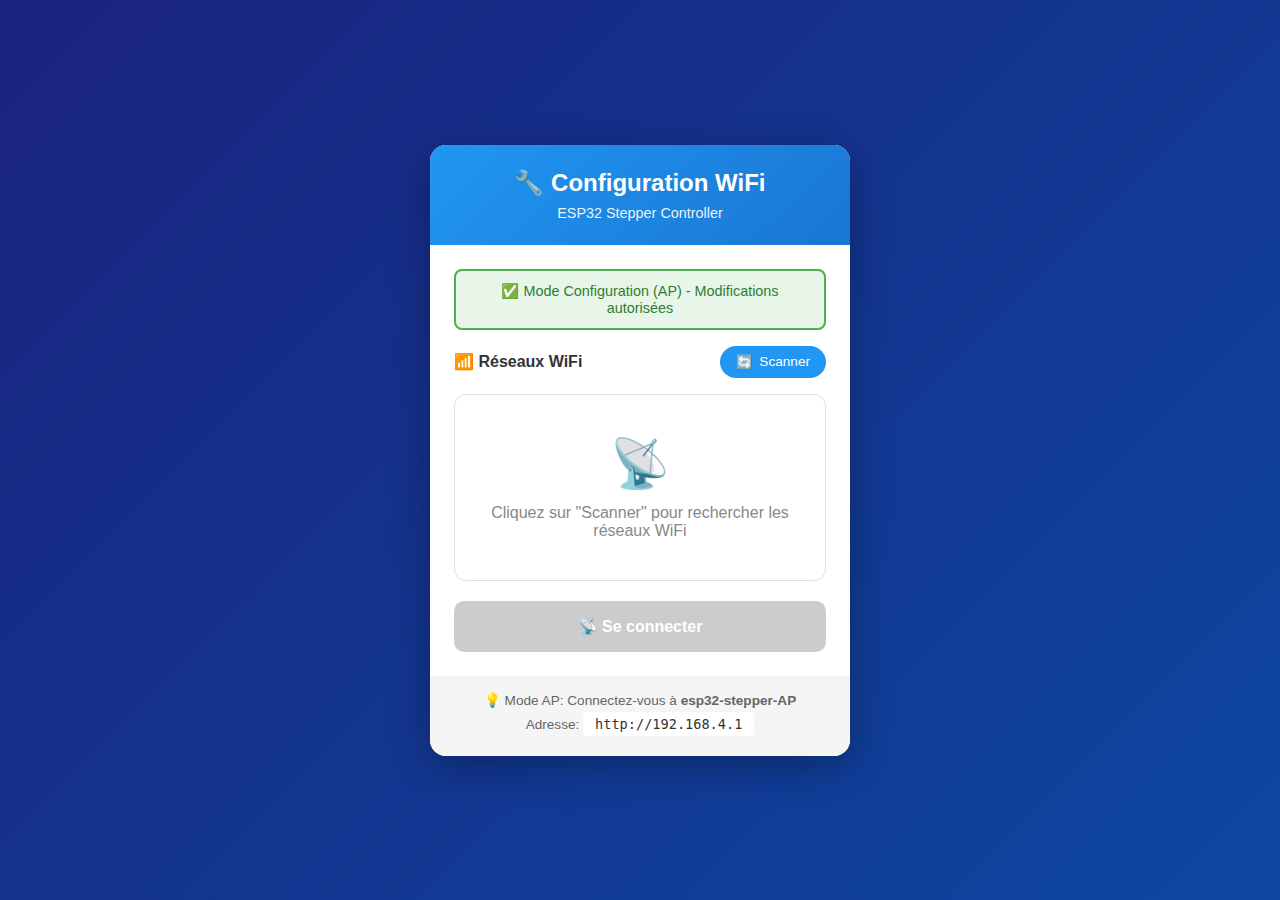
<file: data/setup.html>
<!DOCTYPE html>
<html lang="fr">
<head>
  <meta charset="UTF-8">
  <meta name="viewport" content="width=device-width, initial-scale=1.0">
  <title>Configuration WiFi - ESP32 Stepper</title>
  <style>
    * { margin: 0; padding: 0; box-sizing: border-box; }
    
    body {
      font-family: -apple-system, BlinkMacSystemFont, 'Segoe UI', Roboto, sans-serif;
      background: linear-gradient(135deg, #1a237e 0%, #0d47a1 100%);
      min-height: 100vh;
      display: flex;
      align-items: center;
      justify-content: center;
      padding: 20px;
    }
    
    .container {
      background: white;
      border-radius: 16px;
      box-shadow: 0 10px 40px rgba(0,0,0,0.3);
      max-width: 420px;
      width: 100%;
      overflow: hidden;
    }
    
    .header {
      background: linear-gradient(135deg, #2196F3 0%, #1976D2 100%);
      color: white;
      padding: 24px;
      text-align: center;
    }
    
    .header h1 { font-size: 1.5rem; margin-bottom: 8px; }
    .header p { opacity: 0.9; font-size: 0.9rem; }
    
    .content { padding: 24px; }
    
    /* Mode indicator */
    .mode-indicator {
      padding: 12px 16px;
      border-radius: 8px;
      margin-bottom: 16px;
      text-align: center;
      font-size: 0.9rem;
    }
    .mode-indicator.ap-mode {
      background: #e8f5e9;
      color: #2e7d32;
      border: 2px solid #4CAF50;
    }
    .mode-indicator.sta-mode {
      background: #fff3e0;
      color: #e65100;
      border: 2px solid #ff9800;
    }
    
    .section-title {
      display: flex;
      align-items: center;
      justify-content: space-between;
      margin-bottom: 16px;
    }
    .section-title h2 { font-size: 1rem; color: #333; }
    
    .btn-scan {
      background: #2196F3;
      color: white;
      border: none;
      padding: 8px 16px;
      border-radius: 20px;
      cursor: pointer;
      font-size: 0.85rem;
      display: flex;
      align-items: center;
      gap: 6px;
      transition: background 0.2s;
    }
    .btn-scan:hover { background: #1976D2; }
    .btn-scan:disabled { background: #ccc; cursor: not-allowed; }
    .btn-scan.scanning { animation: pulse 1s infinite; }
    
    @keyframes pulse { 0%, 100% { opacity: 1; } 50% { opacity: 0.6; } }
    
    .networks-list {
      border: 1px solid #e0e0e0;
      border-radius: 12px;
      max-height: 280px;
      overflow-y: auto;
      margin-bottom: 20px;
    }
    
    .network-item {
      display: flex;
      align-items: center;
      padding: 14px 16px;
      border-bottom: 1px solid #f0f0f0;
      cursor: pointer;
      transition: background 0.2s;
    }
    .network-item:last-child { border-bottom: none; }
    .network-item:hover { background: #f5f5f5; }
    .network-item.selected { background: #e3f2fd; border-left: 3px solid #2196F3; }
    
    .signal-bars {
      display: flex;
      align-items: flex-end;
      gap: 2px;
      margin-right: 12px;
      height: 16px;
    }
    .signal-bar {
      width: 4px;
      background: #ccc;
      border-radius: 1px;
    }
    .signal-bar.active { background: #4CAF50; }
    .signal-bar:nth-child(1) { height: 4px; }
    .signal-bar:nth-child(2) { height: 8px; }
    .signal-bar:nth-child(3) { height: 12px; }
    .signal-bar:nth-child(4) { height: 16px; }
    
    .network-info { flex: 1; }
    .network-name { font-weight: 500; color: #333; margin-bottom: 2px; }
    .network-details { font-size: 0.75rem; color: #888; }
    .network-lock { font-size: 1.1rem; margin-left: 8px; }
    
    .password-section { display: none; margin-bottom: 20px; }
    .password-section.visible { display: block; }
    
    .selected-network {
      background: #e8f5e9;
      padding: 12px 16px;
      border-radius: 8px;
      margin-bottom: 16px;
      display: flex;
      align-items: center;
      justify-content: space-between;
    }
    .selected-network-name { font-weight: 500; color: #2e7d32; }
    
    .input-group { position: relative; }
    .input-group input {
      width: 100%;
      padding: 14px 48px 14px 16px;
      border: 2px solid #e0e0e0;
      border-radius: 10px;
      font-size: 1rem;
      transition: border-color 0.2s;
    }
    .input-group input:focus { outline: none; border-color: #2196F3; }
    
    .toggle-password {
      position: absolute;
      right: 12px;
      top: 50%;
      transform: translateY(-50%);
      background: none;
      border: none;
      cursor: pointer;
      font-size: 1.2rem;
      opacity: 0.6;
    }
    .toggle-password:hover { opacity: 1; }
    
    .btn-connect, .btn-reboot {
      width: 100%;
      padding: 16px;
      color: white;
      border: none;
      border-radius: 10px;
      font-size: 1rem;
      font-weight: 600;
      cursor: pointer;
      transition: transform 0.2s, box-shadow 0.2s;
    }
    .btn-connect {
      background: linear-gradient(135deg, #4CAF50 0%, #388E3C 100%);
    }
    .btn-connect:hover {
      transform: translateY(-2px);
      box-shadow: 0 4px 12px rgba(76, 175, 80, 0.4);
    }
    .btn-connect:disabled, .btn-reboot:disabled {
      background: #ccc;
      cursor: not-allowed;
      transform: none;
      box-shadow: none;
    }
    
    .btn-reboot {
      background: linear-gradient(135deg, #2196F3 0%, #1976D2 100%);
      margin-top: 12px;
    }
    .btn-reboot:hover {
      transform: translateY(-2px);
      box-shadow: 0 4px 12px rgba(33, 150, 243, 0.4);
    }
    
    .status-message {
      margin-top: 16px;
      padding: 12px 16px;
      border-radius: 8px;
      text-align: center;
      display: none;
    }
    .status-message.visible { display: block; }
    .status-message.success { background: #e8f5e9; color: #2e7d32; }
    .status-message.error { background: #ffebee; color: #c62828; }
    .status-message.info { background: #e3f2fd; color: #1565c0; }
    .status-message.warning { background: #fff3e0; color: #e65100; }
    
    .footer {
      background: #f5f5f5;
      padding: 16px 24px;
      text-align: center;
    }
    .footer p { font-size: 0.85rem; color: #666; margin-bottom: 8px; }
    .footer .ip {
      font-family: monospace;
      background: #fff;
      padding: 4px 12px;
      border-radius: 4px;
      color: #333;
    }
    
    .current-config {
      background: #fff3e0;
      padding: 12px 16px;
      border-radius: 8px;
      margin-bottom: 16px;
      display: flex;
      align-items: center;
      justify-content: space-between;
    }
    .current-config-info { font-size: 0.9rem; }
    .current-config-ssid { font-weight: 600; color: #e65100; }
    
    .btn-forget {
      background: #ff5722;
      color: white;
      border: none;
      padding: 6px 12px;
      border-radius: 6px;
      cursor: pointer;
      font-size: 0.8rem;
    }
    .btn-forget:hover { background: #e64a19; }
    
    .empty-state {
      text-align: center;
      padding: 40px 20px;
      color: #888;
    }
    .empty-state .icon { font-size: 3rem; margin-bottom: 12px; }
    
    .spinner {
      display: inline-block;
      width: 16px;
      height: 16px;
      border: 2px solid #fff;
      border-top-color: transparent;
      border-radius: 50%;
      animation: spin 0.8s linear infinite;
    }
    @keyframes spin { to { transform: rotate(360deg); } }
    
    .back-link {
      display: block;
      text-align: center;
      margin-top: 16px;
      color: #2196F3;
      text-decoration: none;
      font-size: 0.9rem;
    }
    .back-link:hover { text-decoration: underline; }
    
    /* Success screen */
    .success-screen {
      display: none;
      text-align: center;
      padding: 20px 0;
    }
    .success-screen.visible { display: block; }
    .success-screen .icon { font-size: 4rem; margin-bottom: 16px; }
    .success-screen h2 { color: #2e7d32; margin-bottom: 12px; }
    .success-screen .ssid { 
      font-weight: 600; 
      color: #1976D2;
      font-size: 1.2rem;
      margin-bottom: 16px;
    }
    .success-screen .instructions {
      background: #f5f5f5;
      padding: 16px;
      border-radius: 10px;
      margin: 16px 0;
      text-align: left;
    }
    .success-screen .instructions li {
      margin: 8px 0;
      color: #555;
    }
    .success-screen .hostname {
      font-family: monospace;
      background: #e3f2fd;
      padding: 8px 16px;
      border-radius: 6px;
      font-size: 1.1rem;
      color: #1565c0;
      display: inline-block;
      margin: 12px 0;
    }
    .countdown {
      font-size: 2rem;
      font-weight: bold;
      color: #2196F3;
      margin: 16px 0;
    }
    
    /* Blocked screen (STA mode) */
    .blocked-screen {
      display: none;
      text-align: center;
      padding: 20px 0;
    }
    .blocked-screen.visible { display: block; }
    .blocked-screen .icon { font-size: 4rem; margin-bottom: 16px; }
    .blocked-screen h2 { color: #e65100; margin-bottom: 12px; }
    .blocked-screen p { color: #666; margin-bottom: 16px; line-height: 1.5; }
    
    .hidden { display: none !important; }
  </style>
</head>
<body>
  <div class="container">
    <div class="header">
      <h1>🔧 Configuration WiFi</h1>
      <p>ESP32 Stepper Controller</p>
    </div>
    
    <div class="content">
      <!-- Mode indicator -->
      <div id="modeIndicator" class="mode-indicator ap-mode">
        ✅ Mode Configuration (AP) - Modifications autorisées
      </div>
      
      <!-- Blocked screen when in STA mode -->
      <div id="blockedScreen" class="blocked-screen">
        <div class="icon">🔒</div>
        <h2>Configuration bloquée</h2>
        <p>La modification du WiFi n'est pas possible lorsque l'ESP32 est déjà connecté à un réseau.</p>
        <p>Pour changer de réseau WiFi :</p>
        <ol style="text-align: left; margin: 16px 0; padding-left: 24px; color: #555;">
          <li>Cliquez sur "Oublier ce réseau" ci-dessous</li>
          <li>L'ESP32 redémarrera en mode AP</li>
          <li>Connectez-vous au réseau <strong>esp32-stepper-AP</strong></li>
          <li>Accédez à <strong>http://192.168.4.1</strong></li>
        </ol>
        <button id="btnForgetBlocked" class="btn-forget" style="padding: 12px 24px; font-size: 1rem;" onclick="forgetWifi()">
          🗑️ Oublier ce réseau
        </button>
        <a href="/" class="back-link">← Retour à l'interface principale</a>
      </div>
      
      <!-- Main config screen -->
      <div id="configScreen">
        <!-- Current configuration (if exists) -->
        <div id="currentConfig" class="current-config" style="display: none;">
          <div class="current-config-info">
            📶 Config actuelle: <span id="currentSsid" class="current-config-ssid"></span>
          </div>
          <button class="btn-forget" onclick="forgetWifi()">🗑️ Oublier</button>
        </div>
        
        <!-- Scan section -->
        <div class="section-title">
          <h2>📶 Réseaux WiFi</h2>
          <button id="btnScan" class="btn-scan" onclick="scanNetworks()">
            <span id="scanIcon">🔄</span> Scanner
          </button>
        </div>
        
        <!-- Networks list -->
        <div id="networksList" class="networks-list">
          <div class="empty-state">
            <div class="icon">📡</div>
            <p>Cliquez sur "Scanner" pour rechercher les réseaux WiFi</p>
          </div>
        </div>
        
        <!-- Password section -->
        <div id="passwordSection" class="password-section">
          <div class="selected-network">
            <span>✅ Réseau:</span>
            <span id="selectedNetworkName" class="selected-network-name"></span>
          </div>
          
          <div class="input-group">
            <input type="password" id="passwordInput" placeholder="Mot de passe WiFi" autocomplete="off">
            <button class="toggle-password" onclick="togglePassword()">👁️</button>
          </div>
        </div>
        
        <!-- Connect button -->
        <button id="btnConnect" class="btn-connect" onclick="connectWifi()" disabled>
          📡 Se connecter
        </button>
        
        <!-- Status message -->
        <div id="statusMessage" class="status-message"></div>
        
        <!-- Back link -->
        <a id="backLink" href="/" class="back-link" style="display: none;">← Retour à l'interface</a>
      </div>
      
      <!-- Success screen -->
      <div id="successScreen" class="success-screen">
        <div class="icon">✅</div>
        <h2>WiFi configuré avec succès!</h2>
        <div class="ssid" id="successSsid"></div>
        
        <div class="instructions">
          <strong>Prochaines étapes :</strong>
          <ol>
            <li>Cliquez sur "Redémarrer" ci-dessous</li>
            <li>Reconnectez-vous à votre WiFi <span id="homeWifiName"></span></li>
            <li>Accédez à l'interface via :</li>
          </ol>
        </div>
        
        <div class="hostname" id="dnsHostname">esp32-stepper.local</div>
        <p style="font-size: 0.85rem; color: #888; margin-top: 8px;">ou via l'IP qui sera affichée dans les logs</p>
        
        <button id="btnReboot" class="btn-reboot" onclick="rebootEsp()">
          🔄 Redémarrer l'ESP32
        </button>
        
        <div id="rebootCountdown" style="display: none; margin-top: 20px;">
          <p>Redémarrage en cours...</p>
          <div class="countdown" id="countdownValue">10</div>
          <p style="font-size: 0.9rem; color: #666;">Reconnectez-vous à votre WiFi puis accédez à l'interface</p>
        </div>
      </div>
    </div>
    
    <div class="footer">
      <p>💡 Mode AP: Connectez-vous à <strong>esp32-stepper-AP</strong></p>
      <p>Adresse: <span class="ip">http://192.168.4.1</span></p>
    </div>
  </div>

  <script>
    let selectedNetwork = null;
    let isSecure = true;
    let isStaConnected = false;

    // Check mode on load
    window.onload = async function() {
      await checkMode();
      if (!isStaConnected) {
        await checkCurrentConfig();
        scanNetworks();
      }
    };

    async function checkMode() {
      try {
        const response = await fetch('/api/wifi/config');
        const data = await response.json();
        // Utilise apMode pour détecter le mode AP
        const isAPMode = data.apMode === true;
        const modeIndicator = document.getElementById('modeIndicator');
        const blockedScreen = document.getElementById('blockedScreen');
        const configScreen = document.getElementById('configScreen');
        if (isAPMode) {
          // AP mode - allow configuration
          modeIndicator.className = 'mode-indicator ap-mode';
          modeIndicator.innerHTML = '✅ Mode Configuration (AP) - Modifications autorisées';
          blockedScreen.classList.remove('visible');
          configScreen.classList.remove('hidden');
        } else {
          // STA mode - block configuration
          modeIndicator.className = 'mode-indicator sta-mode';
          modeIndicator.innerHTML = '⚠️ Mode Connecté (STA) - Configuration bloquée';
          blockedScreen.classList.add('visible');
          configScreen.classList.add('hidden');
        }
      } catch (error) {
        console.error('Error checking mode:', error);
      }
    }

    async function checkCurrentConfig() {
      try {
        const response = await fetch('/api/wifi/config');
        const data = await response.json();
        
        if (data.configured && data.ssid) {
          document.getElementById('currentConfig').style.display = 'flex';
          document.getElementById('currentSsid').textContent = data.ssid;
          document.getElementById('backLink').style.display = 'block';
        }
      } catch (error) {
        console.error('Error checking config:', error);
      }
    }

    async function scanNetworks() {
      const btn = document.getElementById('btnScan');
      const icon = document.getElementById('scanIcon');
      const list = document.getElementById('networksList');
      
      btn.disabled = true;
      btn.classList.add('scanning');
      icon.innerHTML = '<span class="spinner"></span>';
      
      list.innerHTML = '<div class="empty-state"><div class="icon">📡</div><p>Recherche en cours...</p></div>';
      
      try {
        const response = await fetch('/api/wifi/scan');
        const data = await response.json();
        
        if (data.networks && data.networks.length > 0) {
          list.innerHTML = data.networks.map(net => createNetworkItem(net)).join('');
        } else {
          list.innerHTML = '<div class="empty-state"><div class="icon">😕</div><p>Aucun réseau trouvé</p></div>';
        }
      } catch (error) {
        list.innerHTML = '<div class="empty-state"><div class="icon">❌</div><p>Erreur de scan</p></div>';
        console.error('Scan error:', error);
      }
      
      btn.disabled = false;
      btn.classList.remove('scanning');
      icon.textContent = '🔄';
    }

    function createNetworkItem(network) {
      const signalBars = getSignalBars(network.rssi);
      const lockIcon = network.secure ? '🔒' : '🔓';
      
      return `
        <div class="network-item" onclick="selectNetwork('${escapeHtml(network.ssid)}', ${network.secure})">
          <div class="signal-bars">${signalBars}</div>
          <div class="network-info">
            <div class="network-name">${escapeHtml(network.ssid)}</div>
            <div class="network-details">${network.encryption} • Ch.${network.channel} • ${network.rssi} dBm</div>
          </div>
          <span class="network-lock">${lockIcon}</span>
        </div>
      `;
    }

    function getSignalBars(rssi) {
      let bars = 1;
      if (rssi >= -50) bars = 4;
      else if (rssi >= -60) bars = 3;
      else if (rssi >= -70) bars = 2;
      
      let html = '';
      for (let i = 1; i <= 4; i++) {
        html += `<div class="signal-bar ${i <= bars ? 'active' : ''}"></div>`;
      }
      return html;
    }

    function selectNetwork(ssid, secure) {
      selectedNetwork = ssid;
      isSecure = secure;
      
      document.querySelectorAll('.network-item').forEach(item => {
        item.classList.remove('selected');
        if (item.querySelector('.network-name').textContent === ssid) {
          item.classList.add('selected');
        }
      });
      
      document.getElementById('selectedNetworkName').textContent = ssid;
      
      const passwordSection = document.getElementById('passwordSection');
      const passwordInput = document.getElementById('passwordInput');
      const btnConnect = document.getElementById('btnConnect');
      
      if (secure) {
        passwordSection.classList.add('visible');
        passwordInput.value = '';
        passwordInput.focus();
        btnConnect.disabled = true;
        passwordInput.oninput = () => {
          btnConnect.disabled = passwordInput.value.length < 8;
        };
      } else {
        passwordSection.classList.remove('visible');
        btnConnect.disabled = false;
      }
    }

    function togglePassword() {
      const input = document.getElementById('passwordInput');
      input.type = input.type === 'password' ? 'text' : 'password';
    }

    async function connectWifi() {
      if (!selectedNetwork) return;
      
      const btn = document.getElementById('btnConnect');
      const password = document.getElementById('passwordInput').value;
      
      btn.disabled = true;
      btn.innerHTML = '<span class="spinner"></span> Test de connexion...';
      
      showStatus('info', '🔌 Test de connexion en cours (15s max)...');
      
      try {
        const response = await fetch('/api/wifi/connect', {
          method: 'POST',
          headers: { 'Content-Type': 'application/json' },
          body: JSON.stringify({ ssid: selectedNetwork, password: password })
        });
        
        const data = await response.json();
        
        if (data.success) {
          // Show success screen
          document.getElementById('configScreen').classList.add('hidden');
          document.getElementById('modeIndicator').classList.add('hidden');
          
          document.getElementById('successScreen').classList.add('visible');
          document.getElementById('successSsid').textContent = data.ssid;
          document.getElementById('homeWifiName').textContent = data.ssid;
          document.getElementById('dnsHostname').textContent = data.hostname || 'esp32-stepper.local';
          
          // Show note about fallback
          if (data.note) {
            showStatus('info', '💡 ' + data.note);
          }
          
        } else {
          showStatus('error', '❌ ' + (data.error || 'Connexion échouée'));
          if (data.hint) {
            showStatus('warning', '💡 ' + data.hint);
          }
          btn.disabled = false;
          btn.innerHTML = '📡 Se connecter';
        }
      } catch (error) {
        showStatus('error', '❌ Erreur de connexion');
        btn.disabled = false;
        btn.innerHTML = '📡 Se connecter';
        console.error('Connect error:', error);
      }
    }

    async function rebootEsp() {
      const btn = document.getElementById('btnReboot');
      btn.disabled = true;
      btn.innerHTML = '<span class="spinner"></span> Redémarrage...';
      
      document.getElementById('rebootCountdown').style.display = 'block';
      
      try {
        await fetch('/api/wifi/reboot', { method: 'POST' });
      } catch { // Expected: connection lost during reboot }
      
      // Countdown
      let countdown = 10;
      const countdownEl = document.getElementById('countdownValue');
      const interval = setInterval(() => {
        countdown--;
        countdownEl.textContent = countdown;
        if (countdown <= 0) {
          clearInterval(interval);
          countdownEl.textContent = '🔄';
        }
      }, 1000);
    }

    async function forgetWifi() {
      if (!confirm('Oublier cette configuration WiFi ?\n\nL\'ESP32 redémarrera en mode configuration (AP).')) {
        return;
      }
      
      try {
        showStatus('info', '🗑️ Suppression de la configuration...');
        const response = await fetch('/api/wifi/forget', { method: 'POST' });
        await response.json();
        
        showStatus('info', '🔄 Redémarrage en cours...');
      } catch { // Expected: connection lost during reboot }
    }

    function showStatus(type, message) {
      const statusEl = document.getElementById('statusMessage');
      statusEl.className = 'status-message visible ' + type;
      statusEl.textContent = message;
    }

    function escapeHtml(text) {
      const div = document.createElement('div');
      div.textContent = text;
      return div.innerHTML;
    }
  </script>
</body>
</html>
</file>
